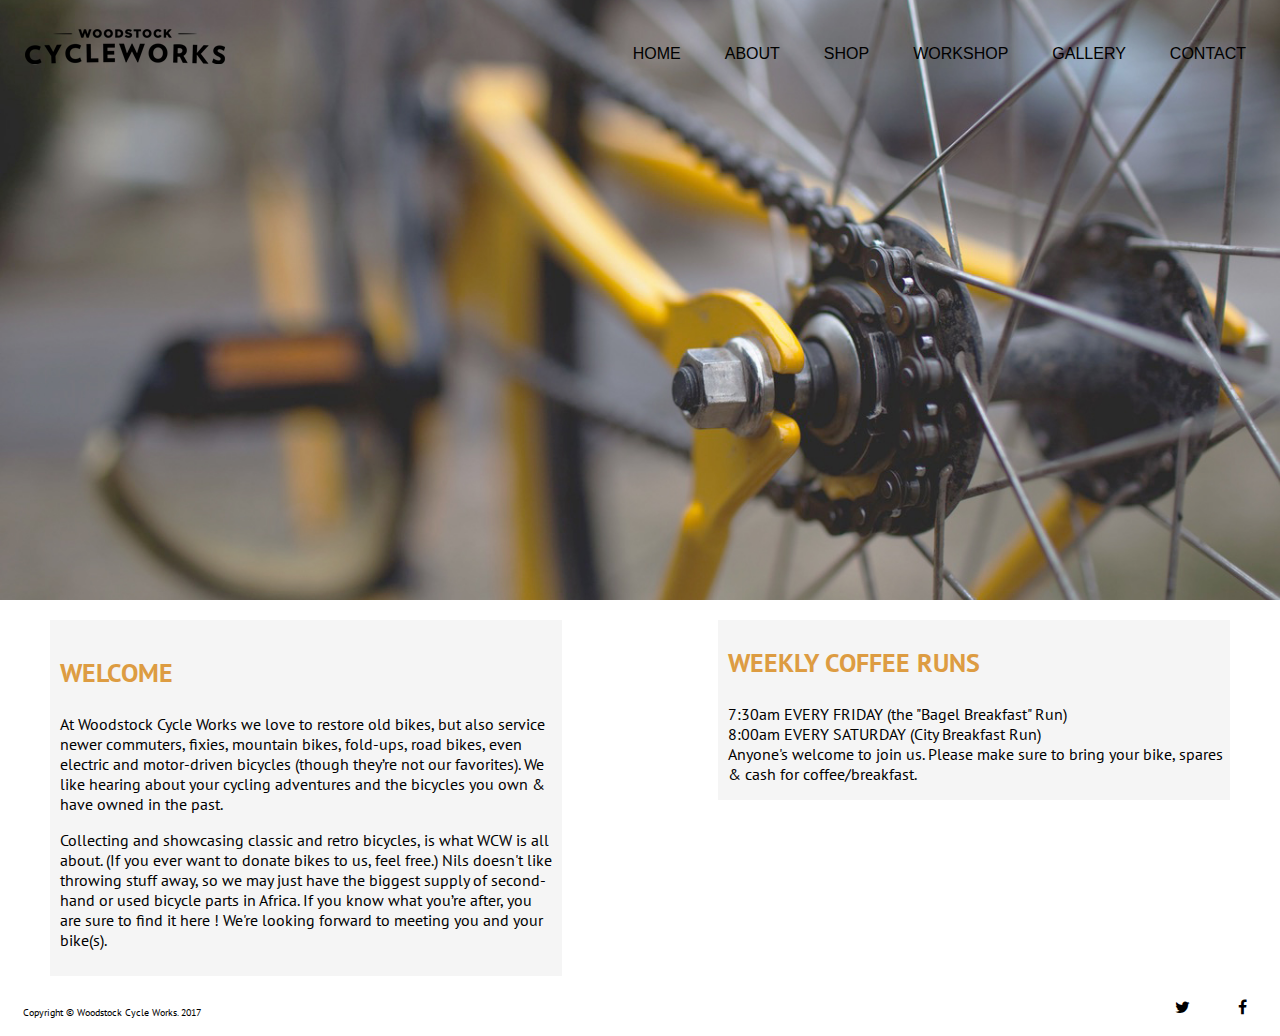
<file: index.html>
<!DOCTYPE html>
<html>
  <head>
  	<title>Woodstock Cycle Works</title>

  	<!--meta data = brains-->
  	<meta charset="utf-8">
  	<meta name="description" content="Woodstock Cycleworks does Vintage bicycle sales, bicycle repairs, vintage 
bicycle restoration. Woodstock Cycleworks refurbishes vintage bicycles">
    <meta name="keywords" content="Woodstock, bikes, vintage, bicycle, vintage bicycles, refurbish">
    <meta name="author" content="Mario Nobrega">
    <meta name="viewport" content="width=device-width, initial-scale=1.0">

      <!-- Css Links-->
      <link rel="stylesheet" type="text/css" href="css/styles.css">
      <link href="https://fonts.googleapis.com/css?family=PT+Sans" rel="stylesheet">

    <!--link for socila icons-->
    <link rel="stylesheet" href="https://cdnjs.cloudflare.com/ajax/libs/font-awesome/4.7.0/css/font-awesome.min.css">     

      <!--[if lt IE 9]>
  <script src="https://oss.maxcdn.com/libs/html5shiv/3.7.0/html5shiv.js"></script>
<![endif]-->
 </head>


  <body>
    <div id="all">
        <!--Header Area-->
        <header>
        	<h1 id="logo"><a href="#">Woodstock cycle works</a></h1>
        </header>

        <!--Site Navigation-->

        <nav>
          <ul>
           <li><a href="index.html">HOME</a></li>
           <li><a href="about.html">ABOUT</a></li>
           <li><a href="shop.html">SHOP</a></li>
            <li><a href="workshop.html">WORKSHOP</a></li>
            <li><a href="gallery.html">GALLERY</a></li>
           <li><a href="contact.html">CONTACT</a></li>
          </ul>
        </nav>
      <h2 id="bg"><a href="#">Header</a></h2>


      
<div class="clearfix"></div>
<section>
      <div class="floatleft">
      <h3>WELCOME</h3>
       <p>
        At Woodstock Cycle Works we love to restore old bikes, but also service newer commuters, fixies, mountain bikes, fold-ups, road bikes, even electric and motor-driven bicycles (though they’re not our favorites). We like hearing about your cycling adventures and the bicycles you own & have owned in the past.</p>
       <p>
        Collecting and showcasing classic and retro bicycles, is what WCW is all about. (If you ever want to donate bikes to us, feel free.) Nils doesn't like throwing stuff away, so we may just have the biggest supply of second-hand or used bicycle parts in Africa. If you know what you’re after, you are sure to find it here ! We're looking forward to meeting you and your bike(s).
      </p>
      </div>

      <div class="float">
        <h3>WEEKLY COFFEE RUNS</h3>
         <p>7:30am EVERY FRIDAY (the "Bagel Breakfast" Run)<br>
         8:00am EVERY SATURDAY (City Breakfast Run)<br>
         Anyone's welcome to join us. Please make sure to bring your bike, spares & cash for coffee/breakfast.</p>
      </div>
</section>

      <!--Footer Section-->
      <div class="clearfix"></div>
    <div id="bottom">
      <footer>
        <p id="left"><small>Copyright &copy; Woodstock Cycle Works. 2017</small></p>
       <div class="social">
        <a href="https://web.facebook.com/nils.hansen.92" class="fa fa-facebook"></a>
        <a href="https://twitter.com/WScycleworks" class="fa fa-twitter"></a>
      </div>
      </footer>
    </div>

    	
    </div>

 </body>
</html>
</file>
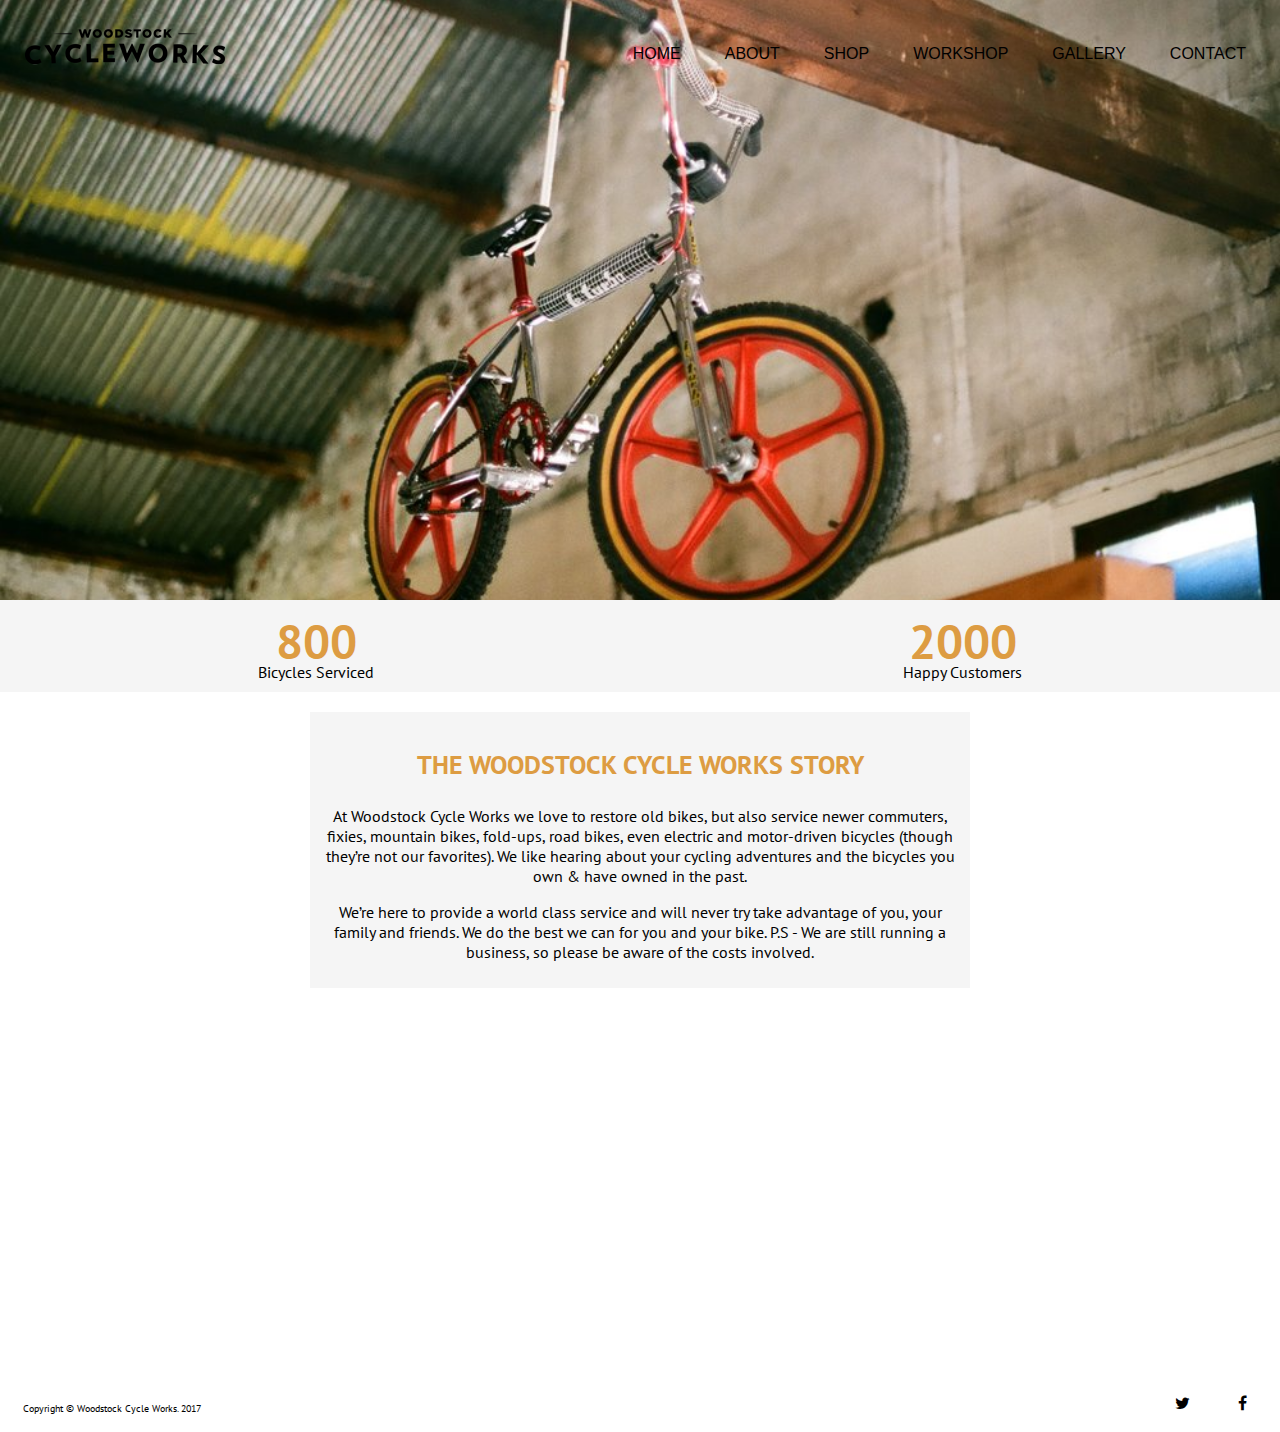
<file: about.html>
<!DOCTYPE html>
<html>
  <head>
  	<title>Woodstock Cycle Works.</title>

  	<!--meta data = brains-->
  	<meta charset="utf-8">
  	<meta name="description" content="Woodstock Cycleworks does Vintage bicycle sales, bicycle repairs, vintage 
bicycle restoration. Woodstock Cycleworks refurbishes vintage bicycles">
    <meta name="keywords" content="Woodstock, bikes, vintage, bicycle, vintage bicycles, refurbish">
    <meta name="author" content="Mario Nobrega">
    <meta name="viewport" content="width=device-width, initial-scale=1.0">

      <!-- Css Links-->
      <link rel="stylesheet" type="text/css" href="css/styles.css">
      <link href="https://fonts.googleapis.com/css?family=PT+Sans" rel="stylesheet">

    <!--link for socila icons-->
    <link rel="stylesheet" href="https://cdnjs.cloudflare.com/ajax/libs/font-awesome/4.7.0/css/font-awesome.min.css">     

      <!--[if lt IE 9]>
  <script src="https://oss.maxcdn.com/libs/html5shiv/3.7.0/html5shiv.js"></script>
<![endif]-->
 </head>


  <body>
    <div id="all">
        <!--Header Area-->
        <header>
        	<h1 id="logo"><a href="#">Woodstock cycle works</a></h1>
        </header>

        <!--Site Navigation-->

        <nav>
          <ul>
           <li><a href="index.html">HOME</a></li>
           <li><a href="about.html">ABOUT</a></li>
           <li><a href="shop.html">SHOP</a></li>
            <li><a href="workshop.html">WORKSHOP</a></li>
            <li><a href="gallery.html">GALLERY</a></li>
           <li><a href="contact.html">CONTACT</a></li>
          </ul>
        </nav>

      <h2 id="bg02"><a href="#"> Header</a></h2>

      <div class="clearfix"></div>

    <div class="stats">
      <div id="leftstat"><h2>800</h2><p>Bicycles Serviced</p></div>
  
      <div id="rightstat"><h2>2000</h2><p>Happy Customers</p></div>
    </div>

<div class="clearfix"></div>
   <section>
        <div class="center">
          <h3>THE WOODSTOCK CYCLE WORKS STORY</h3>
           <p>
            At Woodstock Cycle Works we love to restore old bikes, but also service newer commuters, fixies, mountain bikes, fold-ups, road bikes, even electric and motor-driven bicycles (though they’re not our favorites). We like hearing about your cycling adventures and the bicycles you own & have owned in the past.
            <p>

           <p>We’re here to provide a world class service and will never try take advantage of you, your family and friends. We do the best we can for you and your bike. P.S - We are still running a business, so please be aware of the costs involved.</p>
        </div>

        <!--Insert video-->
        <div style="text-align: center; padding-top: 20px;" id="video">
          <iframe src="https://player.vimeo.com/video/47178281" width="640" height="360" frameborder="0" webkitallowfullscreen mozallowfullscreen allowfullscreen></iframe>
        </div>
   </section>
      <!--Footer Section-->
      <div class="clearfix"></div>
      <footer>
        <p id="left"><small>Copyright &copy; Woodstock Cycle Works. 2017</small></p>
       <div class="social">
        <a href="https://web.facebook.com/nils.hansen.92" class="fa fa-facebook"></a>
        <a href="https://twitter.com/WScycleworks" class="fa fa-twitter"></a>
      </footer>
    </div>

    	
    </div>

 </body>
</html>
</file>
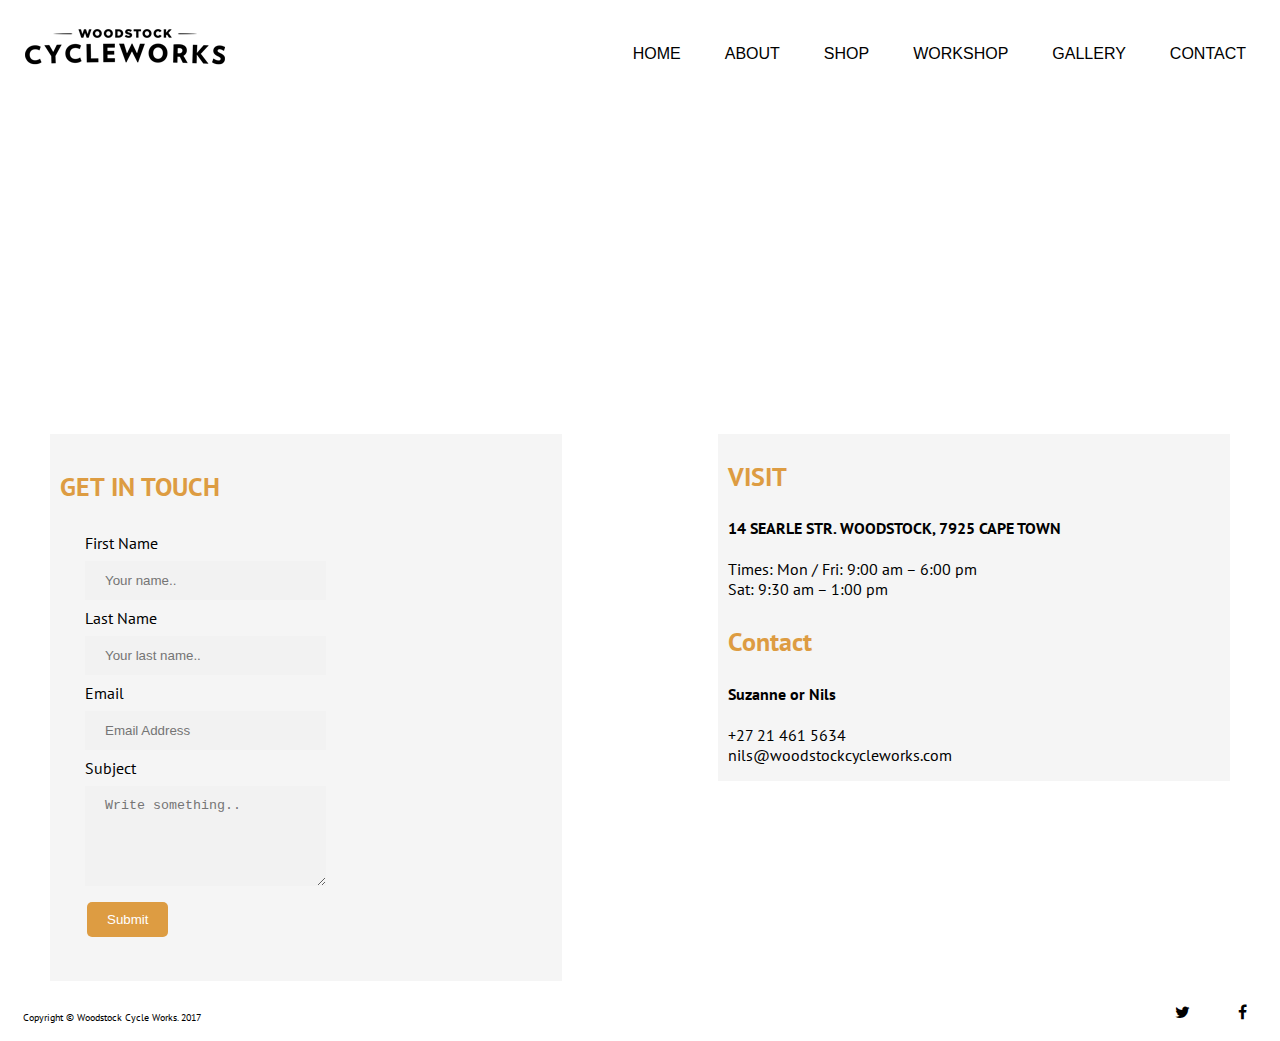
<file: contact.html>
<!DOCTYPE html>
<html>
  <head>
  	<title>Woodstock Cycle Works</title>

  	<!--meta data = brains-->
  	<meta charset="utf-8">
  	<meta name="description" content="Woodstock Cycleworks does Vintage bicycle sales, bicycle repairs, vintage 
bicycle restoration. Woodstock Cycleworks refurbishes vintage bicycles">
    <meta name="keywords" content="Woodstock, bikes, vintage, bicycle, vintage bicycles, refurbish">
    <meta name="author" content="Mario Nobrega">
    <meta name="viewport" content="width=device-width, initial-scale=1.0">

      <!-- Css Links-->
      <link rel="stylesheet" type="text/css" href="css/styles.css">
      <link href="https://fonts.googleapis.com/css?family=PT+Sans" rel="stylesheet">

    <!--link for socila icons-->
    <link rel="stylesheet" href="https://cdnjs.cloudflare.com/ajax/libs/font-awesome/4.7.0/css/font-awesome.min.css">     

      <!--[if lt IE 9]>
  <script src="https://oss.maxcdn.com/libs/html5shiv/3.7.0/html5shiv.js"></script>
<![endif]-->
 </head>


  <body>
    <div id="all">
        <!--Header Area-->
        <header>
        	<h1 id="logo"><a href="#">Woodstock cycle works</a></h1>
        </header>

        <!--Site Navigation-->

        <nav>
          <ul>
           <li><a href="index.html">HOME</a></li>
           <li><a href="about.html">ABOUT</a></li>
           <li><a href="shop.html">SHOP</a></li>
            <li><a href="workshop.html">WORKSHOP</a></li>
            <li><a href="gallery.html">GALLERY</a></li>
           <li><a href="contact.html">CONTACT</a></li>
          </ul>
        </nav>





<div style="text-align: center;" class="google-maps">
  <iframe src="https://www.google.com/maps/embed?pb=!1m23!1m12!1m3!1d3310.471603566881!2d18.438373815211786!3d-33.928996580639556!2m3!1f0!2f0!3f0!3m2!1i1024!2i768!4f13.1!4m8!3e6!4m0!4m5!1s0x1dcc5d9b8f65f025%3A0x90b3f38ddc0bf939!2sWoodstock+Cycleworks%2C+14+Searle+St%2C+Woodstock%2C+Cape+Town%2C+7915!3m2!1d-33.9289966!2d18.4405625!5e0!3m2!1sen!2sza!4v1497472543542" width="1366" height="300" frameborder="0" style="border:0" ></iframe>
</div>
<div id="clearfix"></div>

      <div class="floatleft">
       <h3>GET IN TOUCH</h3>
         <div class="container02">
        <form>
       
          <label for="fname">First Name</label><br>
          <input type="text" id="fname" name="firstname" placeholder="Your name.."> <br>
       
          <label for="lname">Last Name</label><br>
          <input type="text" id="lname" name="lastname" placeholder="Your last name.."><br>

          <label for="lname">Email</label><br>
          <input type="text" id="lname" name="lastname" placeholder="Email Address"><br>

          <label for="subject">Subject</label><br>
          <textarea id="subject" name="subject" placeholder="Write something.." style="height:100px"></textarea><br>
       
          <input type="submit" value="Submit">
       
        </form>
      </div>
      </div>

      <div class="float">
        <h3>VISIT</h3>
          <h4>
            14 SEARLE STR.
            WOODSTOCK, 7925
               CAPE TOWN
          </h4>
        <p>
          Times:
          Mon / Fri:  9:00 am – 6:00 pm<br>
          Sat:            9:30 am – 1:00 pm
        <p>
       <h3>
         Contact
       </h3>
         <h4>Suzanne or Nils</h4>
        <p>
          +27 21 461 5634<br>
          nils@woodstockcycleworks.com
       </p>

      </div>

      <!--Footer Section-->
    <div id="bottom">
      <footer>
        <p id="left"><small>Copyright &copy; Woodstock Cycle Works. 2017</small></p>
       <div class="social">
        <a href="https://web.facebook.com/nils.hansen.92" class="fa fa-facebook"></a>
        <a href="https://twitter.com/WScycleworks" class="fa fa-twitter"></a>
      </div>
      </footer>
    </div>

    	
    </div>

 </body>
</html>
</file>
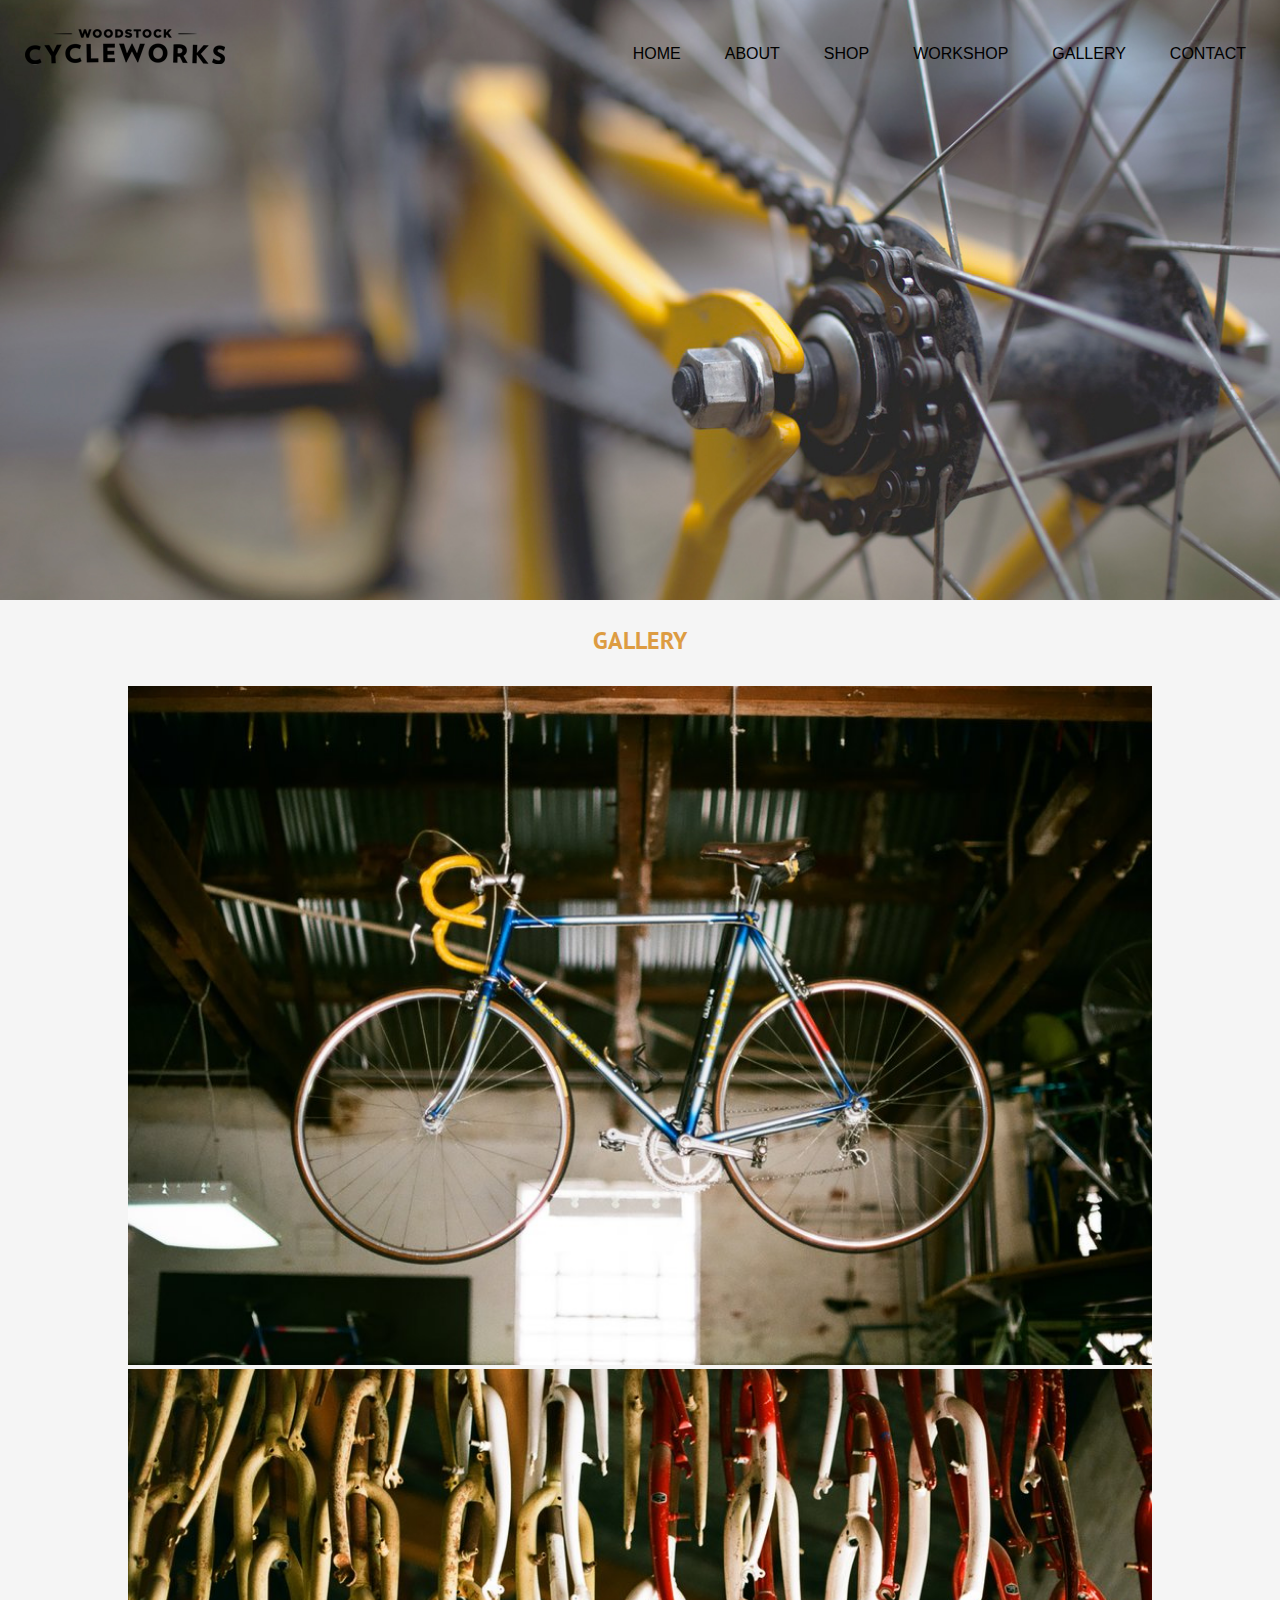
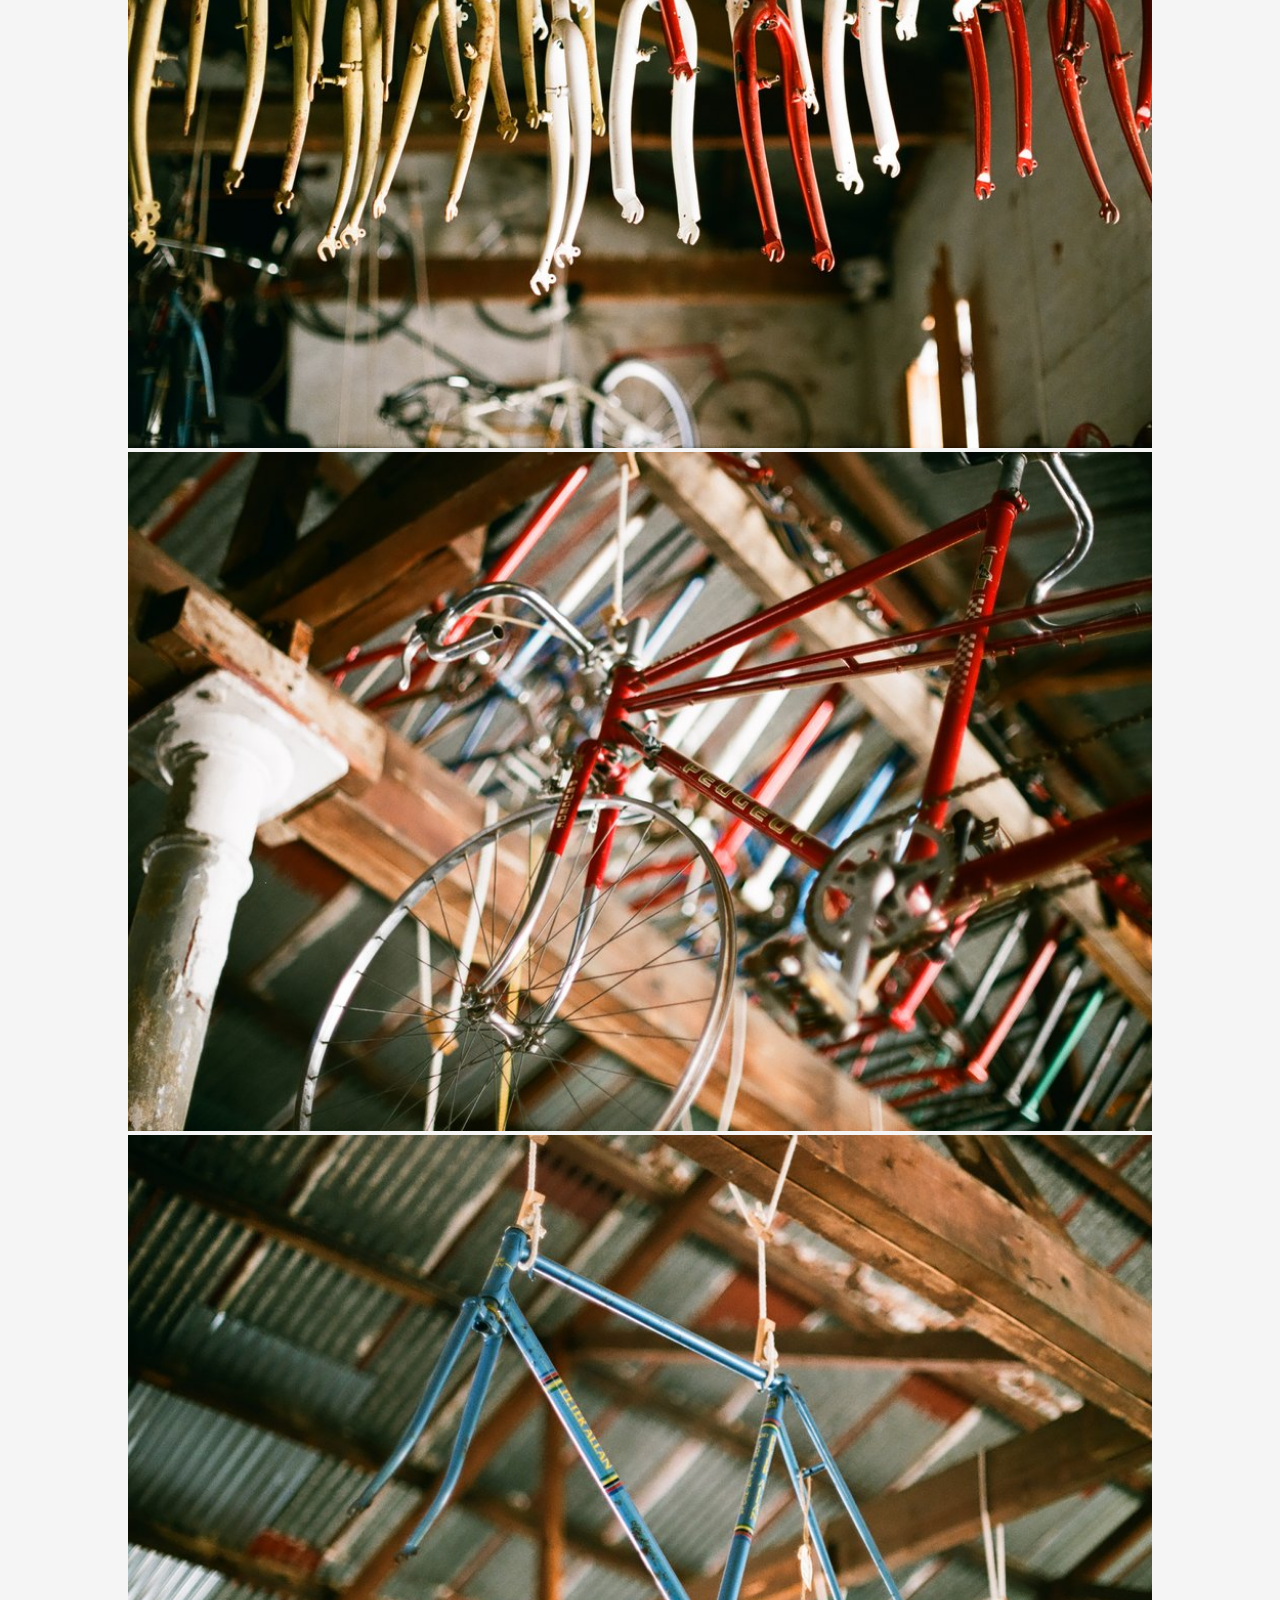
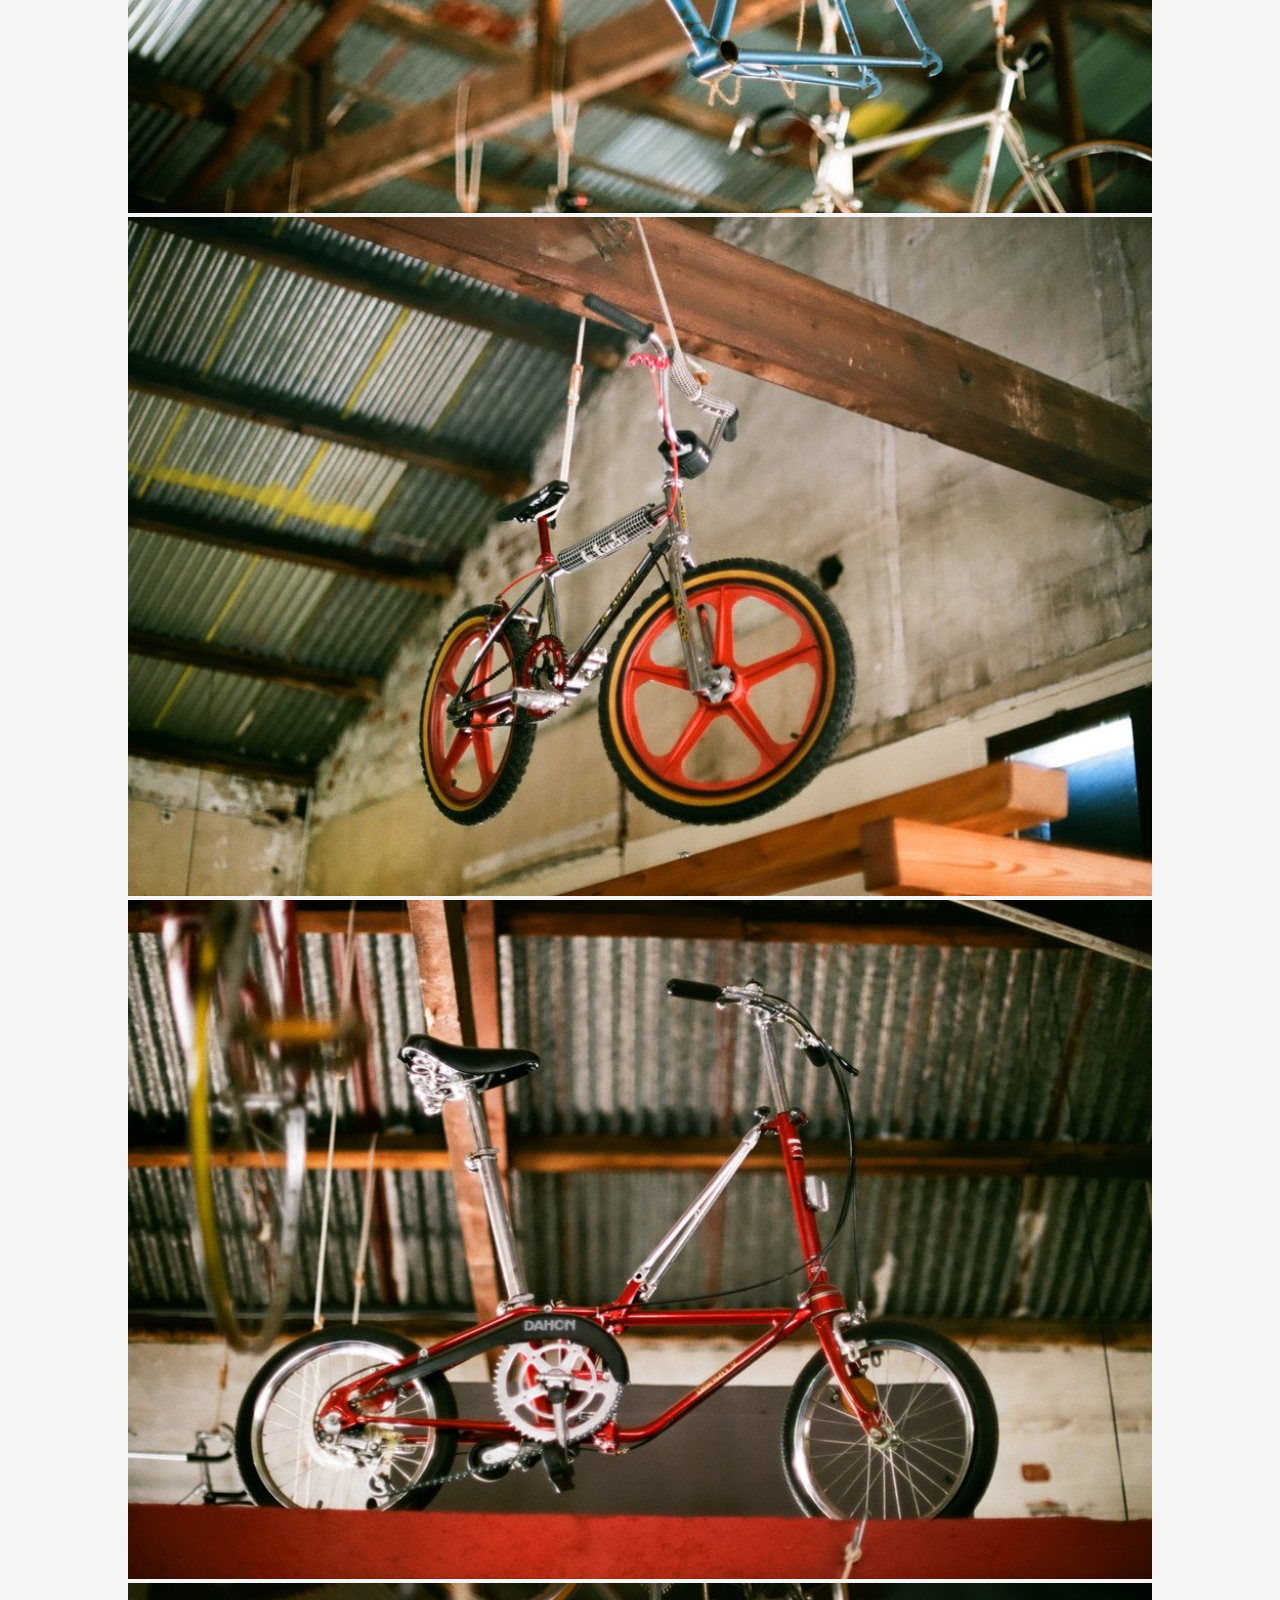
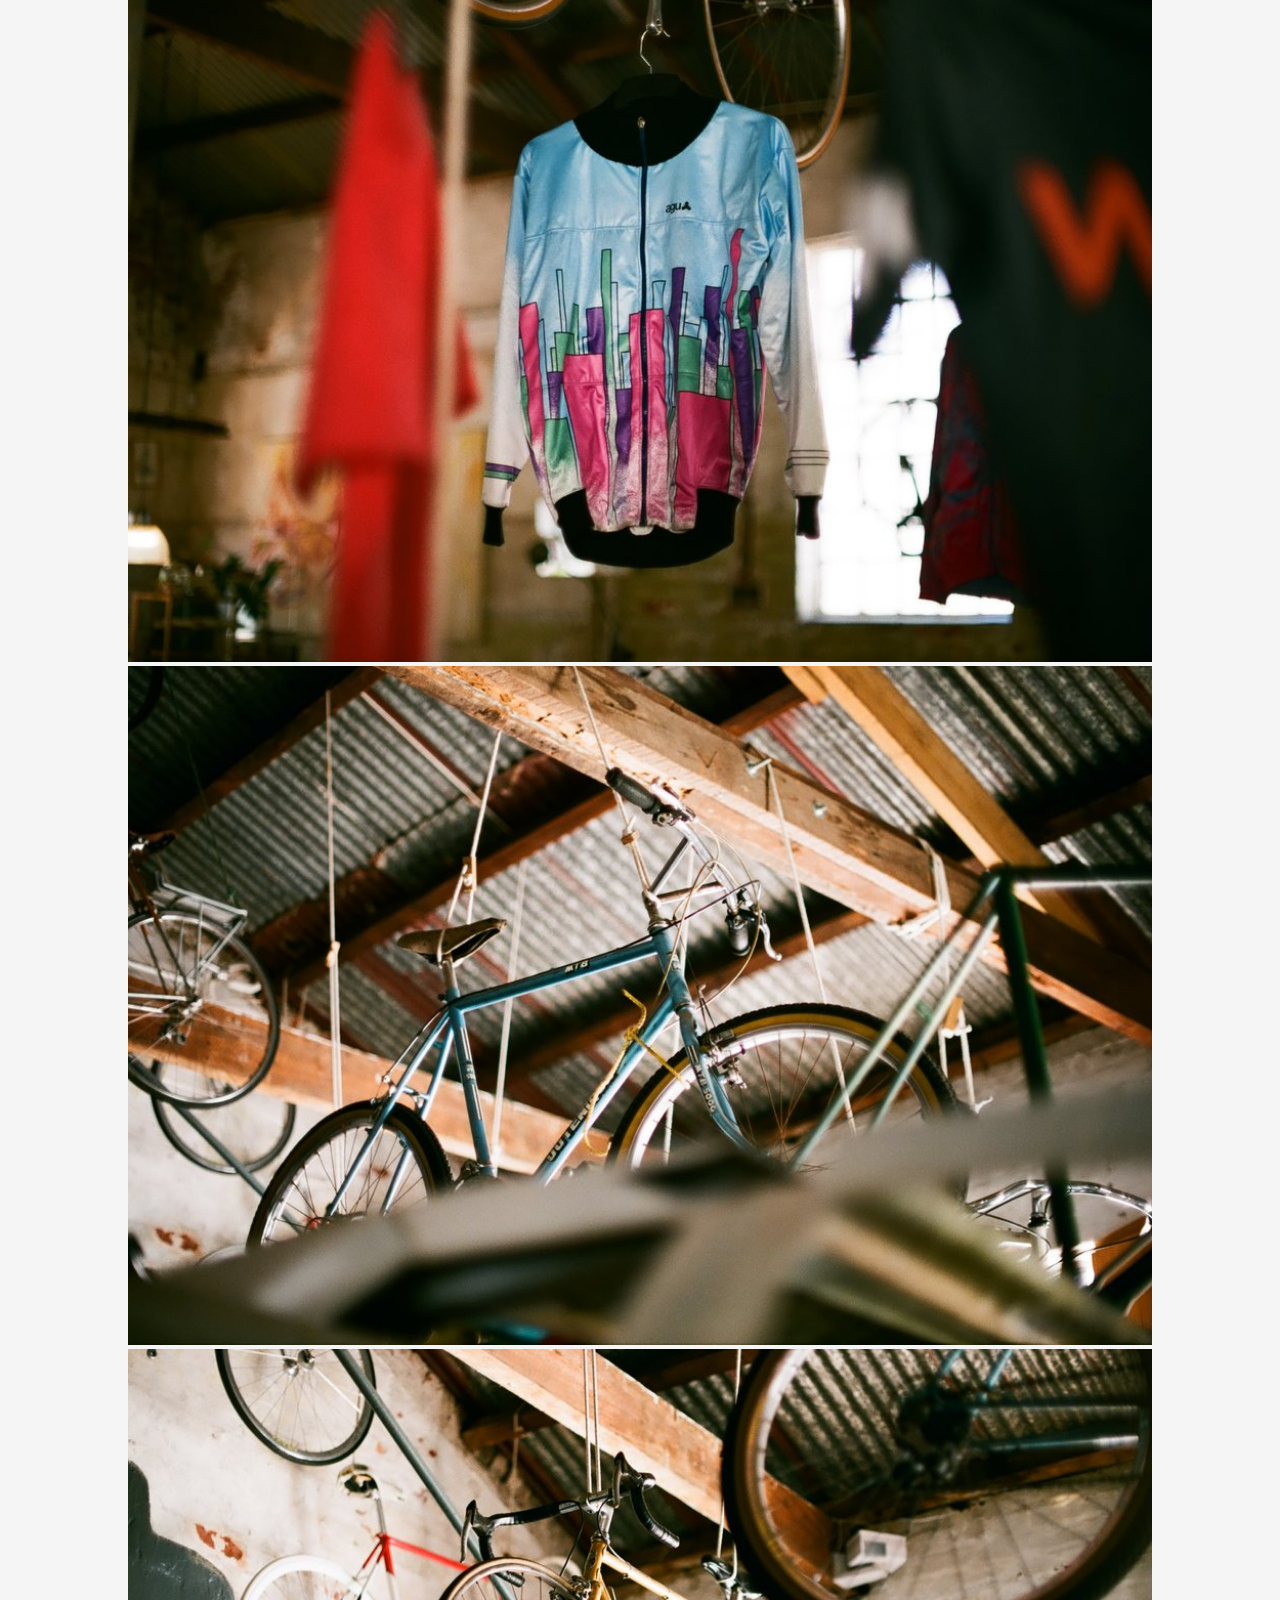
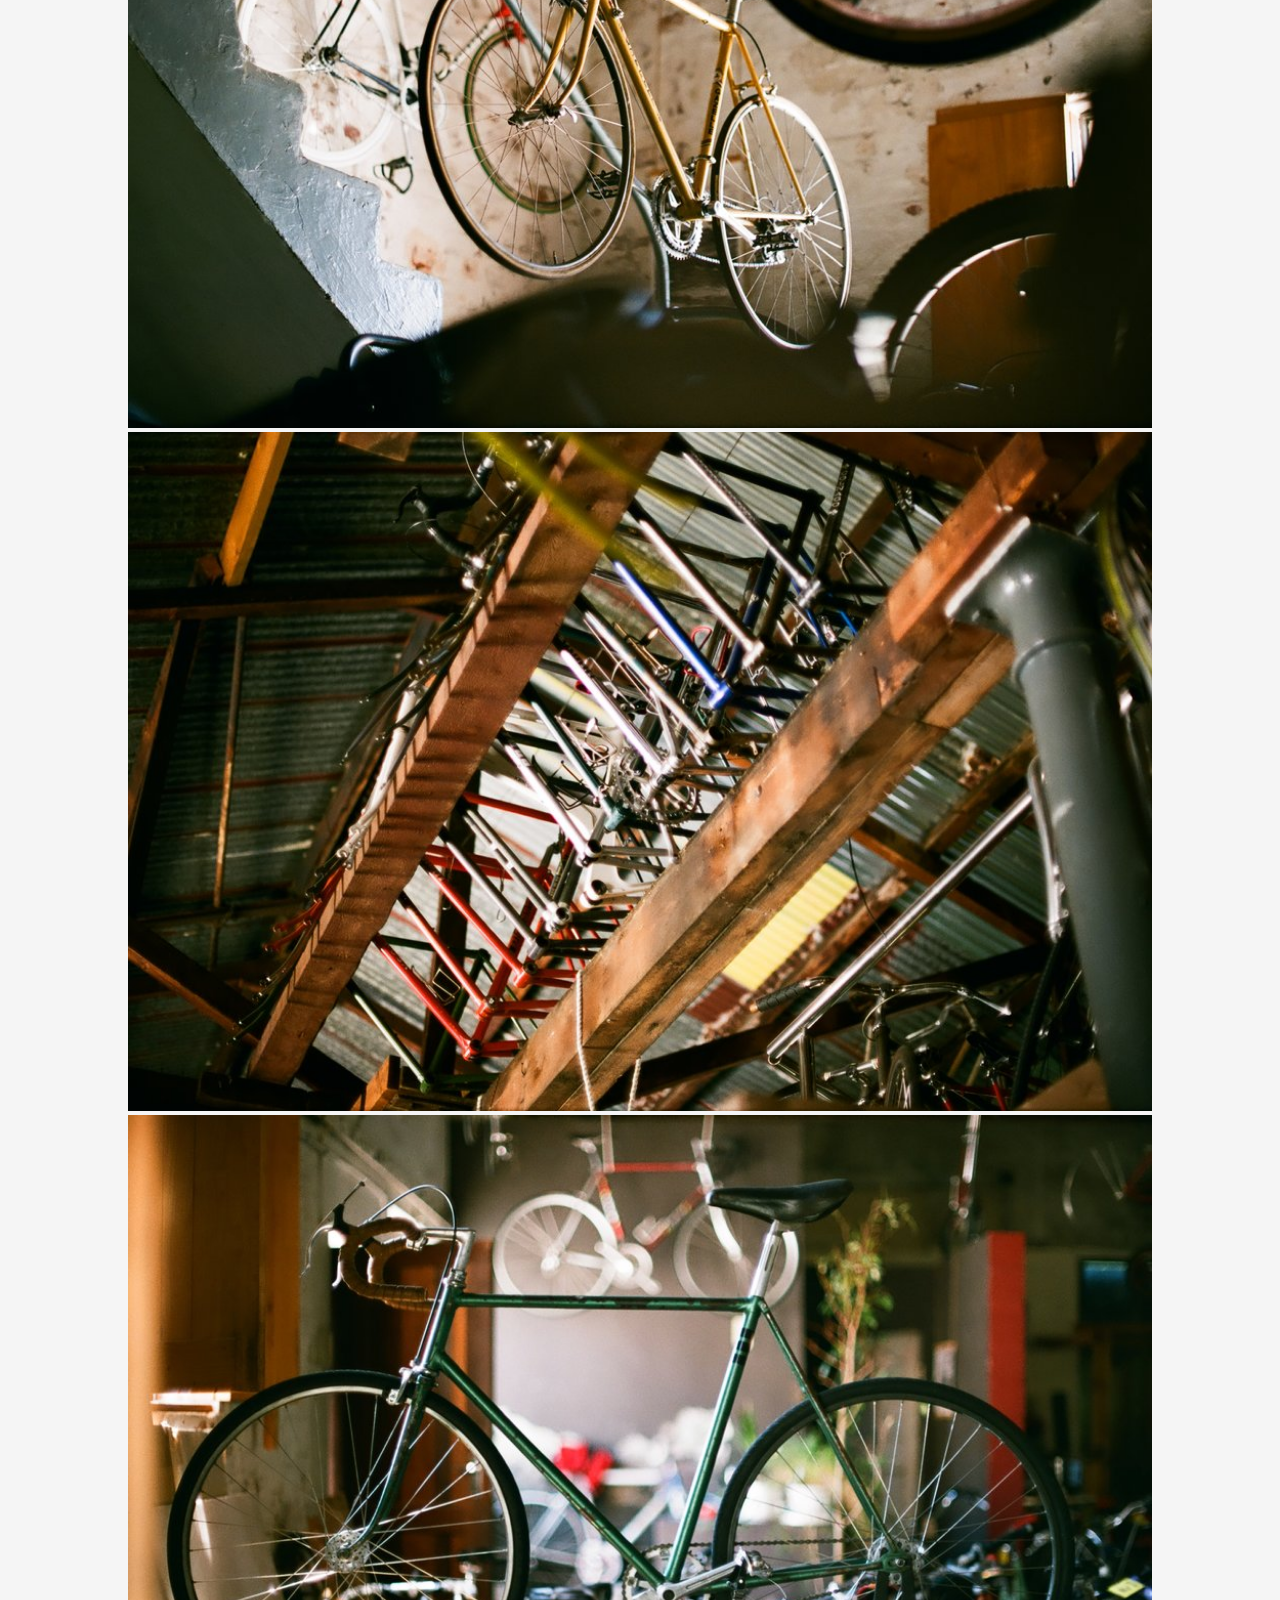
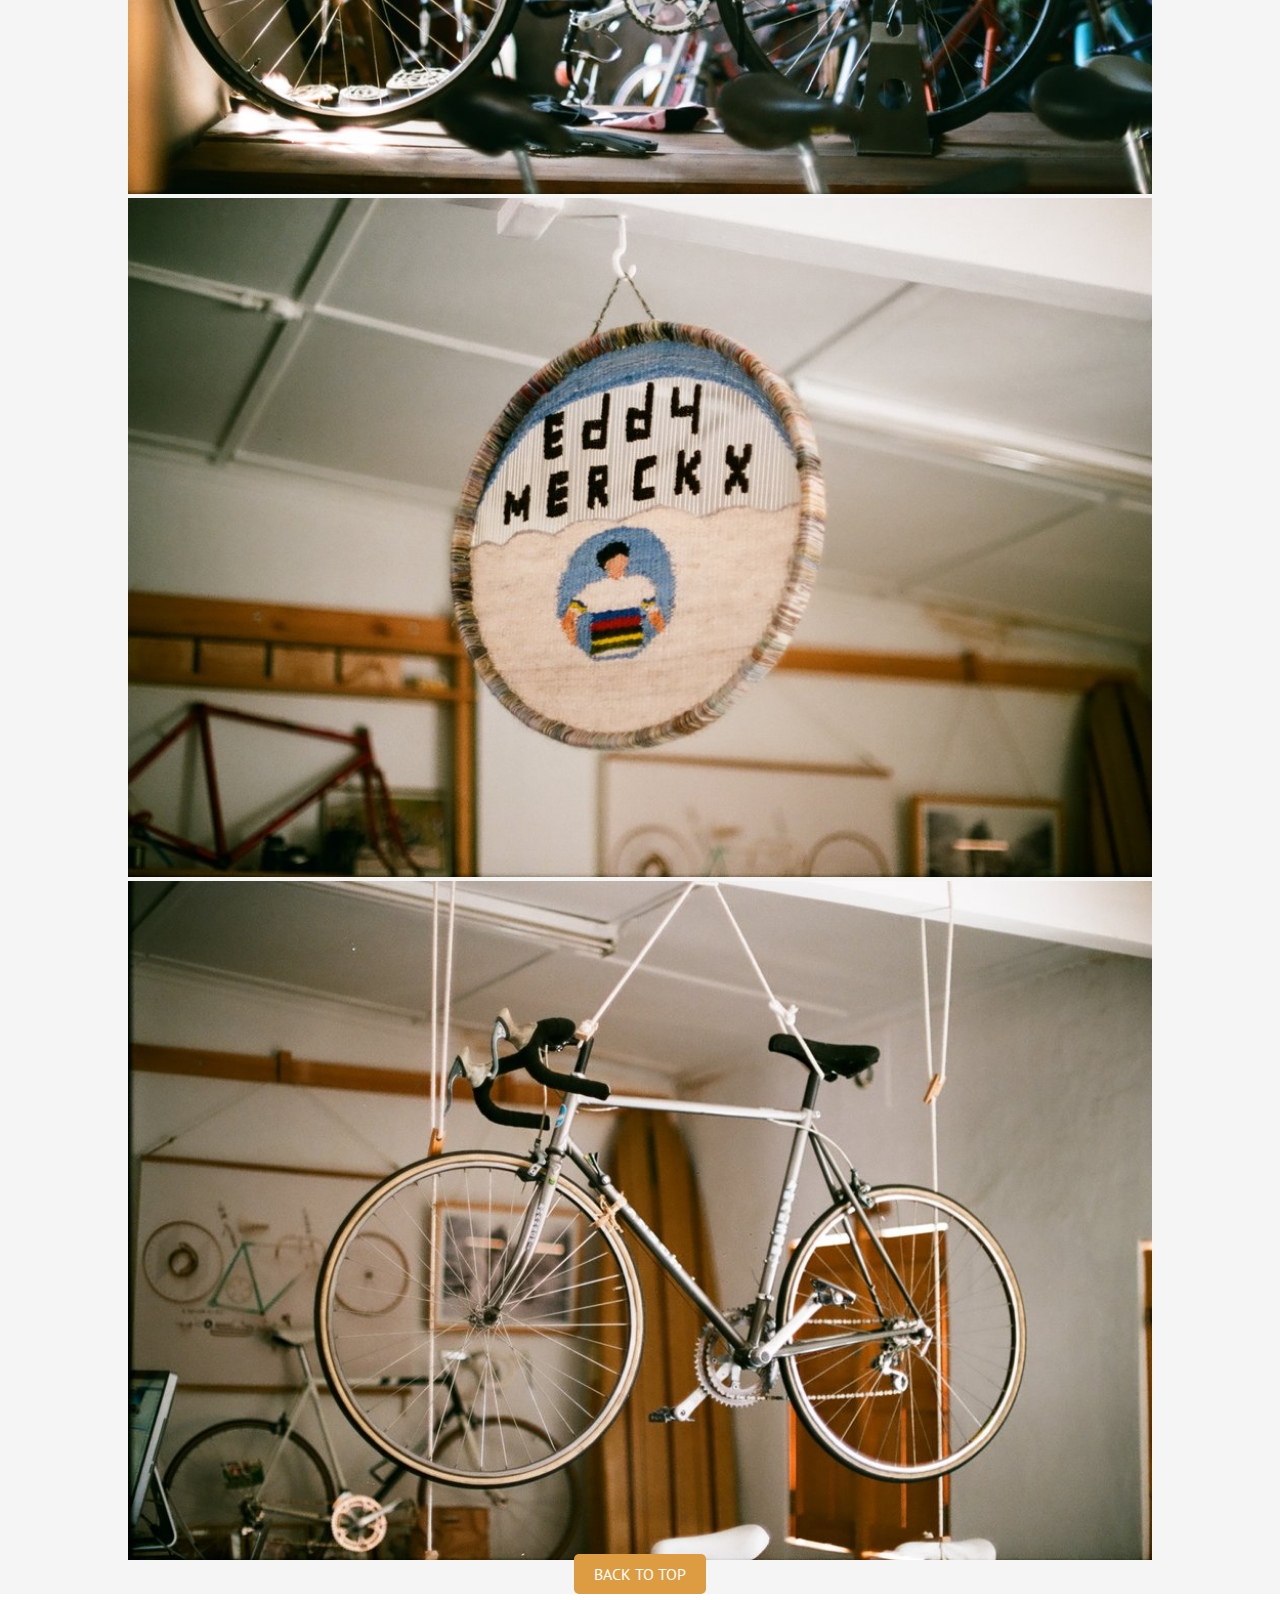
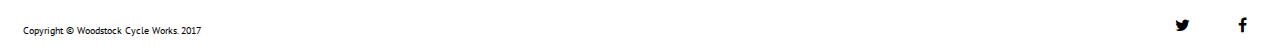
<file: gallery.html>
<!DOCTYPE html>
<html>
  <head>
  	<title>Woodstock Cycle Works</title>

  	<!--meta data = brains-->
  	<meta charset="utf-8">
  	<meta name="description" content="Woodstock Cycleworks does Vintage bicycle sales, bicycle repairs, vintage 
bicycle restoration. Woodstock Cycleworks refurbishes vintage bicycles">
    <meta name="keywords" content="Woodstock, bikes, vintage, bicycle, vintage bicycles, refurbish">
    <meta name="author" content="Mario Nobrega">
    <meta name="viewport" content="width=device-width, initial-scale=1.0">

      <!-- Css Links-->
      <link rel="stylesheet" type="text/css" href="css/styles.css">
      <link href="https://fonts.googleapis.com/css?family=PT+Sans" rel="stylesheet">

    <!--link for socila icons-->
    <link rel="stylesheet" href="https://cdnjs.cloudflare.com/ajax/libs/font-awesome/4.7.0/css/font-awesome.min.css">     

      <!--[if lt IE 9]>
  <script src="https://oss.maxcdn.com/libs/html5shiv/3.7.0/html5shiv.js"></script>
<![endif]-->
 </head>


  <body>
    <div id="all">
        <!--Header Area-->
        <header>
        	<h1 id="logo"><a href="#">Woodstock cycle works</a></h1>
        </header>

        <!--Site Navigation-->

        <nav>
          <ul>
        	 <li><a href="index.html">HOME</a></li>
        	 <li><a href="about.html">ABOUT</a></li>
        	 <li><a href="shop.html">SHOP</a></li>
            <li><a href="workshop.html">WORKSHOP</a></li>
            <li><a href="gallery.html">GALLERY</a></li>
        	 <li><a href="contact.html">CONTACT</a></li>
          </ul>
        </nav>

      <h2 id="bg05"><a href="#"> Header</a></h2>

      <div id="clearfix"></div>

   
<a name="top"></a>
<div id="gallerynew">
  <h2>GALLERY</h2>
  <img src="img/bikes1.jpg" alt="bicycles" title="bicycles">
  <img src="img/bikes2.jpg" alt="bicycles" title="bicycles">
  <img src="img/bikes3.jpg" alt="bicycles" title="bicycles">
  <img src="img/bikes4.jpg" alt="bicycles" title="bicycles">
  <img src="img/bikes5.jpg" alt="bicycles" title="bicycles">
  <img src="img/bikes6.jpg" alt="bicycles" title="bicycles">
  <img src="img/bikes7.jpg" alt="bicycles" title="bicycles">
  <img src="img/bikes8.jpg" alt="bicycles" title="bicycles">
  <img src="img/bikes9.jpg" alt="bicycles" title="bicycles">
  <img src="img/bikes10.jpg" alt="bicycles" title="bicycles">
  <img src="img/bikes11.jpg" alt="bicycles" title="bicycles">
  <img src="img/bikes12.jpg" alt="bicycles" title="bicycles">
  <img src="img/bikes13.jpg" alt="bicycles" title="bicycles">
  <div id="clearfix"></div>
  <a href="#top">BACK TO TOP</a>

</div>






<div class="clearfix"></div>
      <!--Footer Section-->
    <div id="bottom">
      <footer>
        <p id="left"><small>Copyright &copy; Woodstock Cycle Works. 2017</small></p>
       <div class="social">
        <a href="https://web.facebook.com/nils.hansen.92" class="fa fa-facebook"></a>
        <a href="https://twitter.com/WScycleworks" class="fa fa-twitter"></a>
      </div>
      </footer>
    </div>

    	
    </div>

 </body>
</html>
</file>
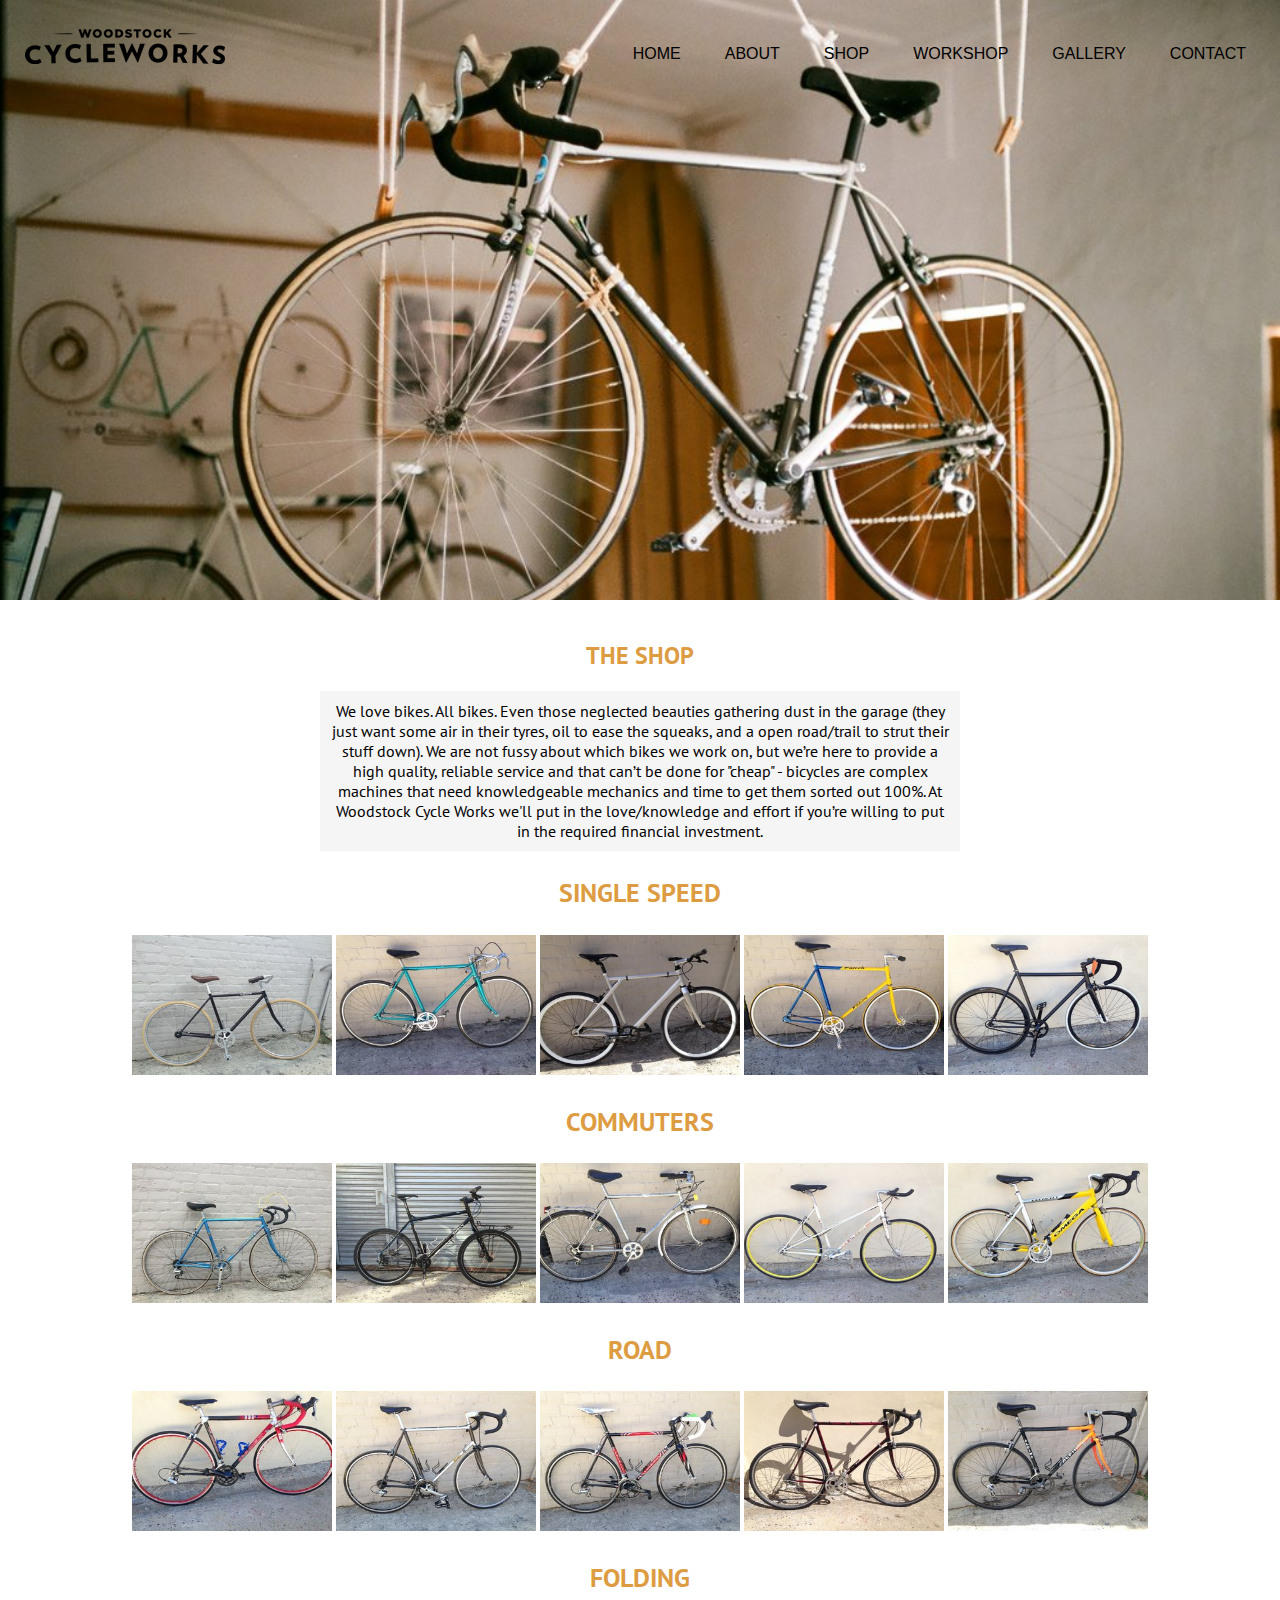
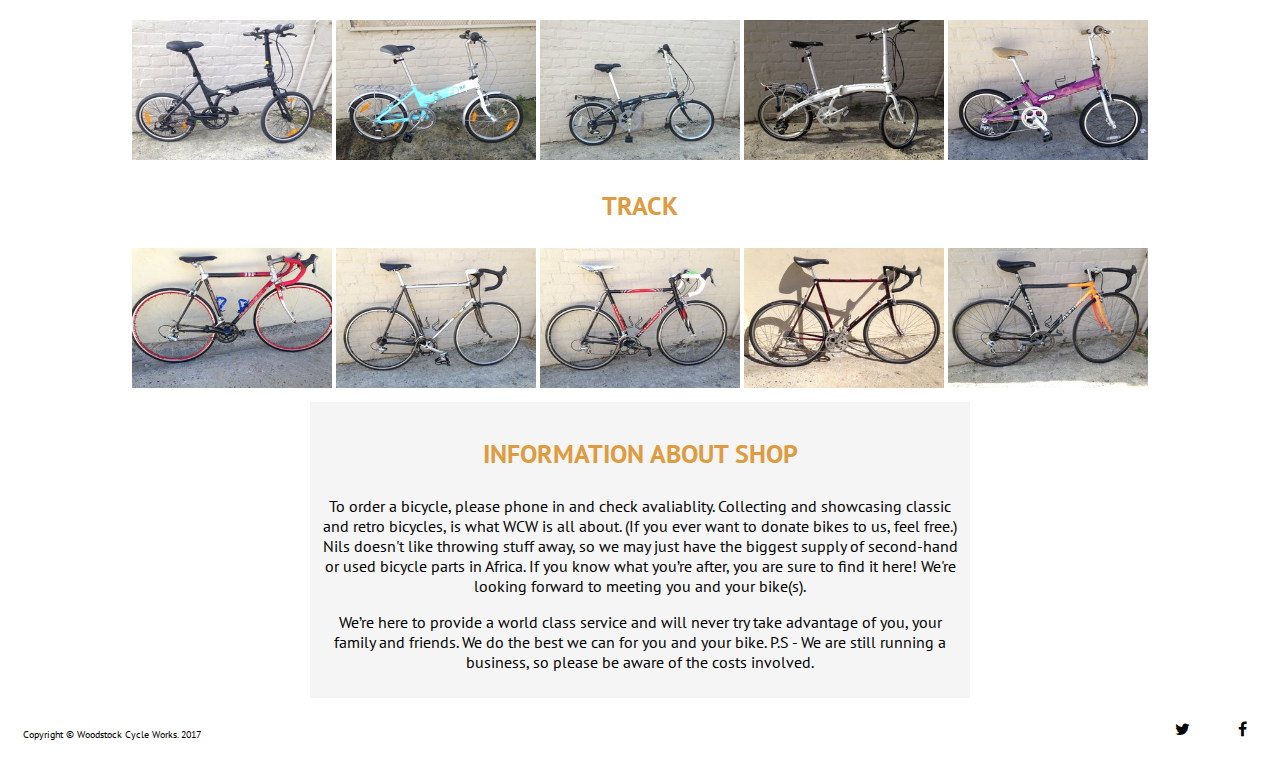
<file: shop.html>
<!DOCTYPE html>
<html>
  <head>
  	<title>Woodstock Cycle Works</title>

  	<!--meta data = brains-->
  	<meta charset="utf-8">
  	<meta name="description" content="Woodstock Cycleworks does Vintage bicycle sales, bicycle repairs, vintage 
bicycle restoration. Woodstock Cycleworks refurbishes vintage bicycles">
    <meta name="keywords" content="Woodstock, bikes, vintage, bicycle, vintage bicycles, refurbish">
    <meta name="author" content="Mario Nobrega">
    <meta name="viewport" content="width=device-width, initial-scale=1.0">

      <!-- Css Links-->
      <link rel="stylesheet" type="text/css" href="css/styles.css">
      <link href="https://fonts.googleapis.com/css?family=PT+Sans" rel="stylesheet">

    <!--link for socila icons-->
    <link rel="stylesheet" href="https://cdnjs.cloudflare.com/ajax/libs/font-awesome/4.7.0/css/font-awesome.min.css">     

      <!--[if lt IE 9]>
  <script src="https://oss.maxcdn.com/libs/html5shiv/3.7.0/html5shiv.js"></script>
<![endif]-->
 </head>


  <body>
    <div id="all">
        <!--Header Area-->
        <header>
        	<h1 id="logo"><a href="#">Woodstock cycle works</a></h1>
        </header>

        <!--Site Navigation-->

        <nav>
          <ul>
           <li><a href="index.html">HOME</a></li>
           <li><a href="about.html">ABOUT</a></li>
           <li><a href="shop.html">SHOP</a></li>
            <li><a href="workshop.html">WORKSHOP</a></li>
            <li><a href="gallery.html">GALLERY</a></li>
           <li><a href="contact.html">CONTACT</a></li>
          </ul>
        </nav>

      <h2 id="bg03"><a href="#"> Header</a></h2>
    <section class="intro">
    <h2>THE SHOP</h2>
        <p class="center">
        We love bikes. All bikes. Even those neglected beauties gathering dust in the garage (they just want some air in their tyres, oil to ease the squeaks, and a open road/trail to strut their stuff down).

        We are not fussy about which bikes we work on, but we’re here to provide a high quality, reliable service and that can’t be done for "cheap" - bicycles are complex machines that need knowledgeable mechanics and time to get them sorted out 100%. At Woodstock Cycle Works we'll put in the love/knowledge and effort if you’re willing to put in the required financial investment.
        </p>

      
      <div id="clearfix"></div>
    </section>

   <!-- SECTION: Blog -->

    <section class="blog">

    <h3> SINGLE SPEED</h3>
 <div id="clearfix"></div>

      <div class="dropdown">
    <img src="img/sale/single/single1.jpg" alt="Black Custom fixie" width="200" height="140">
    <div class="dropdown-content">
      <img src="img/sale/single/single1.jpg" alt="Black Custom fixie" width="300" height="220">
      <div class="desc">Black Custom- R6000</div>
    </div>
    </div>

    <div class="dropdown">
    <img src="img/sale/single/single2.jpeg" alt="Blue Custom fixie" width="200" height="140">
    <div class="dropdown-content">
      <img src="img/sale/single/single2.jpeg" alt="Blue Custom fixie" width="300" height="220">
      <div class="desc">Blue Custom- R6000</div>
    </div>
    </div>

    <div class="dropdown">
    <img src="img/sale/single/single3.jpeg" alt="white Custom fixie" width="200" height="140">
    <div class="dropdown-content">
      <img src="img/sale/single/single3.jpeg" alt="white Custom fixie" width="300" height="220">
      <div class="desc">White Custom- R6000</div>
    </div>
    </div>

    <div class="dropdown">
    <img src="img/sale/single/single4.jpeg" alt="Old fixie" width="200" height="140">
    <div class="dropdown-content">
      <img src="img/sale/single/single4.jpeg" alt="Old Fixie" width="300" height="220">
      <div class="desc">Old school- R4000</div>
    </div>
    </div>

    <div class="dropdown">
    <img src="img/sale/single/single5.jpeg" alt="Black Custom fixie" width="200" height="140">
    <div class="dropdown-content">
      <img src="img/sale/single/single5.jpeg" alt="Black Custom fixie" width="300" height="220">
      <div class="desc">Black Custom fixie- R8000</div>
    </div>
    </div>


    <h3>COMMUTERS</h3>
 <div id="clearfix"></div>
 
      <div class="dropdown">
    <img src="img/sale/commuter/com1.jpg" alt="Commuter 01" width="200" height="140">
    <div class="dropdown-content">
      <img src="img/sale/commuter/com1.jpg" alt="Communter 01" width="300" height="220">
      <div class="desc">Commuter- R8000</div>
    </div>
    </div>

    <div class="dropdown">
    <img src="img/sale/commuter/com2.jpg" alt="Communter 02" width="200" height="140">
    <div class="dropdown-content">
      <img src="img/sale/commuter/com2.jpg" alt="Communter 02" width="300" height="220">
      <div class="desc">Commuter- R7000</div>
    </div>
    </div>

    <div class="dropdown">
    <img src="img/sale/commuter/com3.jpeg" alt="Communter 03" width="200" height="140">
    <div class="dropdown-content">
      <img src="img/sale/commuter/com3.jpeg" alt="Communter 03" width="300" height="220">
      <div class="desc">Commuter- R9000</div>
    </div>
    </div>

    <div class="dropdown">
    <img src="img/sale/commuter/com4.jpeg" alt="Communter 04" width="200" height="140">
    <div class="dropdown-content">
      <img src="img/sale/commuter/com4.jpeg" alt="Communter 04" width="300" height="220">
      <div class="desc">Commuter- R10000</div>
    </div>
    </div>

    <div class="dropdown">
    <img src="img/sale/commuter/com5.jpeg" alt="Communter 05" width="200" height="140">
    <div class="dropdown-content">
      <img src="img/sale/commuter/com5.jpeg" alt="Communter 05" width="300" height="220">
      <div class="desc">Commuter- R6000</div>
    </div>
    </div>

    <h3>ROAD</h3>
 <div id="clearfix"></div>
 
      <div class="dropdown">
    <img src="img/sale/road/road1.jpeg" alt="Black Custom fixie" width="200" height="140">
    <div class="dropdown-content">
      <img src="img/sale/road/road1.jpeg" alt="Black Custom fixie" width="300" height="220">
      <div class="desc">Custom- R20000</div>
    </div>
    </div>

    <div class="dropdown">
    <img src="img/sale/road/road2.jpeg" alt="Black Custom fixie" width="200" height="140">
    <div class="dropdown-content">
      <img src="img/sale/road/road2.jpeg" alt="Black Custom fixie" width="300" height="220">
      <div class="desc">Custom- R10000</div>
    </div>
    </div>

    <div class="dropdown">
    <img src="img/sale/road/road3.jpeg" alt="Black Custom fixie" width="200" height="140">
    <div class="dropdown-content">
      <img src="img/sale/road/road3.jpeg" alt="Black Custom fixie" width="300" height="220">
      <div class="desc">Custom- R12000</div>
    </div>
    </div>

    <div class="dropdown">
    <img src="img/sale/road/road10.jpeg" alt="Black Custom fixie" width="200" height="140">
    <div class="dropdown-content">
      <img src="img/sale/road/road10.jpeg" alt="Black Custom fixie" width="300" height="220">
      <div class="desc">Custom- R11000</div>
    </div>
    </div>

    <div class="dropdown">
    <img src="img/sale/road/road7.jpeg" alt="Black Custom fixie" width="200" height="140">
    <div class="dropdown-content">
      <img src="img/sale/road/road7.jpeg" alt="Black Custom fixie" width="300" height="220">
      <div class="desc">Custom- R10000</div>
    </div>
    </div>

<h3>FOLDING</h3>
 <div id="clearfix"></div>
 
      <div class="dropdown">
    <img src="img/sale/folding/fold1.jpg" alt="Folding Bicycle" width="200" height="140">
    <div class="dropdown-content">
      <img src="img/sale/folding/fold1.jpg" alt=Folding Bicycle" width="300" height="220">
      <div class="desc">Folding- R5000</div>
    </div>
    </div>

    <div class="dropdown">
    <img src="img/sale/folding/fold2.jpg" alt="Folding Bicycle" width="200" height="140">
    <div class="dropdown-content">
      <img src="img/sale/folding/fold2.jpg" alt=Folding Bicycle" width="300" height="220">
      <div class="desc">Folding- R5000</div>
    </div>
    </div>

    <div class="dropdown">
    <img src="img/sale/folding/fold3.jpg" alt="Folding Bicycle" width="200" height="140">
    <div class="dropdown-content">
      <img src="img/sale/folding/fold3.jpg" alt=Folding Bicycle" width="300" height="220">
      <div class="desc">Folding- R5000</div>
    </div>
    </div>

     <div class="dropdown">
    <img src="img/sale/folding/fold4.jpeg" alt="Folding Bicycle" width="200" height="140">
    <div class="dropdown-content">
      <img src="img/sale/folding/fold4.jpeg" alt=Folding Bicycle" width="300" height="220">
      <div class="desc">Folding- R5000</div>
    </div>
    </div>

   <div class="dropdown">
    <img src="img/sale/folding/fold5.jpeg" alt="Folding Bicycle" width="200" height="140">
    <div class="dropdown-content">
      <img src="img/sale/folding/fold5.jpeg" alt=Folding Bicycle" width="300" height="220">
      <div class="desc">Folding- R5000</div>
    </div>
    </div>

    
    <h3>TRACK</h3>
 <div id="clearfix"></div>
 
      <div class="dropdown">
    <img src="img/sale/road/road1.jpeg" alt="Black Custom fixie" width="200" height="140">
    <div class="dropdown-content">
      <img src="img/sale/road/road1.jpeg" alt="Black Custom fixie" width="300" height="220">
      <div class="desc">Custom- R20000</div>
    </div>
    </div>

    <div class="dropdown">
    <img src="img/sale/road/road2.jpeg" alt="Black Custom fixie" width="200" height="140">
    <div class="dropdown-content">
      <img src="img/sale/road/road2.jpeg" alt="Black Custom fixie" width="300" height="220">
      <div class="desc">Custom- R10000</div>
    </div>
    </div>

    <div class="dropdown">
    <img src="img/sale/road/road3.jpeg" alt="Black Custom fixie" width="200" height="140">
    <div class="dropdown-content">
      <img src="img/sale/road/road3.jpeg" alt="Black Custom fixie" width="300" height="220">
      <div class="desc">Custom- R12000</div>
    </div>
    </div>

    <div class="dropdown">
    <img src="img/sale/road/road10.jpeg" alt="Black Custom fixie" width="200" height="140">
    <div class="dropdown-content">
      <img src="img/sale/road/road10.jpeg" alt="Black Custom fixie" width="300" height="220">
      <div class="desc">Custom- R11000</div>
    </div>
    </div>

    <div class="dropdown">
    <img src="img/sale/road/road7.jpeg" alt="Black Custom fixie" width="200" height="140">
    <div class="dropdown-content">
      <img src="img/sale/road/road7.jpeg" alt="Black Custom fixie" width="300" height="220">
      <div class="desc">Custom- R10000</div>
    </div>
    </div>
    </div>

    </section>


    <!-- END SECTION: Blog -->

<div id="clearfix"></div>

<div class="center">
          <h3>INFORMATION ABOUT SHOP</h3>
           <p>
              To order a bicycle, please phone in and check avaliablity.
              Collecting and showcasing classic and retro bicycles, is what WCW is all about. (If you ever want to donate bikes to us, feel free.) Nils doesn't like throwing stuff away, so we may just have the biggest supply of second-hand or used bicycle parts in Africa. If you know what you’re after, you are sure to find it here! We're looking forward to meeting you and your bike(s).
            <p>

           <p>We’re here to provide a world class service and will never try take advantage of you, your family and friends. We do the best we can for you and your bike. P.S - We are still running a business, so please be aware of the costs involved.</p>
        </div>

      <!--Footer Section-->
    <div id="bottom">
      <footer>
        <p id="left"><small>Copyright &copy; Woodstock Cycle Works. 2017</small></p>
       <div class="social">
        <a href="https://web.facebook.com/nils.hansen.92" class="fa fa-facebook"></a>
        <a href="https://twitter.com/WScycleworks" class="fa fa-twitter"></a>
      </div>
      </footer>
    </div>

    	
    </div>

 </body>
</html>
</file>
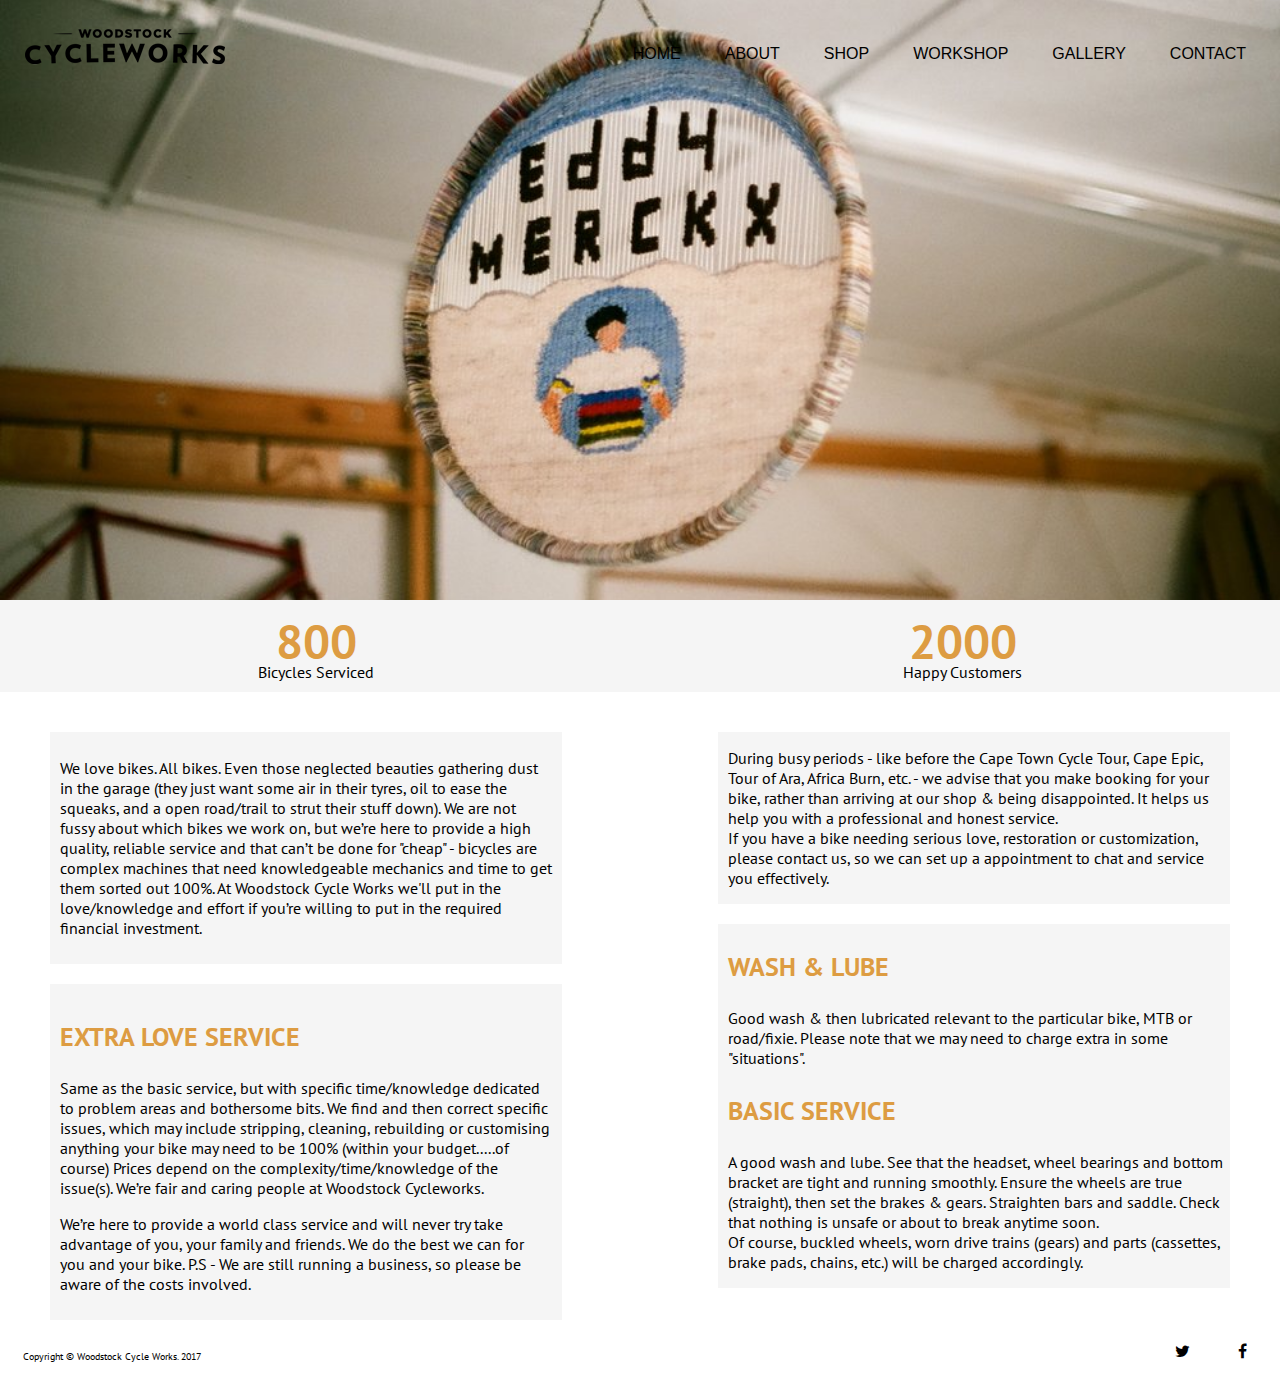
<file: workshop.html>
<!DOCTYPE html>
<html>
  <head>
  	<title>Woodstock Cycle Works</title>

  	<!--meta data = brains-->
  	<meta charset="utf-8">
  	<meta name="description" content="Woodstock Cycleworks does Vintage bicycle sales, bicycle repairs, vintage 
bicycle restoration. Woodstock Cycleworks refurbishes vintage bicycles">
    <meta name="keywords" content="Woodstock, bikes, vintage, bicycle, vintage bicycles, refurbish">
    <meta name="author" content="Mario Nobrega">
    <meta name="viewport" content="width=device-width, initial-scale=1.0">

      <!-- Css Links-->
      <link rel="stylesheet" type="text/css" href="css/styles.css">
      <link href="https://fonts.googleapis.com/css?family=PT+Sans" rel="stylesheet">

    <!--link for socila icons-->
    <link rel="stylesheet" href="https://cdnjs.cloudflare.com/ajax/libs/font-awesome/4.7.0/css/font-awesome.min.css">     

      <!--[if lt IE 9]>
  <script src="https://oss.maxcdn.com/libs/html5shiv/3.7.0/html5shiv.js"></script>
<![endif]-->
 </head>


  <body>
    <div id="all">
        <!--Header Area-->
        <header>
        	<h1 id="logo"><a href="#">Woodstock cycle works</a></h1>
        </header>

        <!--Site Navigation-->

        <nav>
          <ul>
           <li><a href="index.html">HOME</a></li>
           <li><a href="about.html">ABOUT</a></li>
           <li><a href="shop.html">SHOP</a></li>
            <li><a href="workshop.html">WORKSHOP</a></li>
            <li><a href="gallery.html">GALLERY</a></li>
           <li><a href="contact.html">CONTACT</a></li>
          </ul>
        </nav>

      <h2 id="bg04"><a href="#"> Header</a></h2>

      <div id="clearfix"></div>
  <section>
    <div class="stats">
      <div id="leftstat"><h2>800</h2><p>Bicycles Serviced</p></div>
  
      <div id="rightstat"><h2>2000</h2><p>Happy Customers</p></div>
    </div>
    
     <div class="floatleft">
        <p>
        We love bikes. All bikes. Even those neglected beauties gathering dust in the garage (they just want some air in their tyres, oil to ease the squeaks, and a open road/trail to strut their stuff down).

        We are not fussy about which bikes we work on, but we’re here to provide a high quality, reliable service and that can’t be done for "cheap" - bicycles are complex machines that need knowledgeable mechanics and time to get them sorted out 100%. At Woodstock Cycle Works we'll put in the love/knowledge and effort if you’re willing to put in the required financial investment.
        </p>
        </div>

      <div class="float">
         <p>During busy periods - like before the Cape Town Cycle Tour, Cape Epic, Tour of Ara, Africa Burn, etc. - we advise that you make booking for your bike, rather than arriving at our shop & being disappointed. It helps us help you with a professional and honest service.<br>

         If you have a bike needing serious love, restoration or customization, please contact us, so we can set up a appointment to chat and service you effectively.
         </p>
       </div>
     

<div id="clearfix"></div>

<div class="float">
   <h3>
     WASH & LUBE
   </h3>
   <p>
     Good wash & then lubricated relevant to the particular bike, MTB or road/fixie. Please note that we may need to charge extra in some "situations".
   </p>
   <h3>
     BASIC SERVICE
   </h3>
   <p>
     A good wash and lube. See that the headset, wheel bearings and bottom bracket are tight and running smoothly. Ensure the wheels are true (straight), then set the brakes & gears. Straighten bars and saddle. Check that nothing is unsafe or about to break anytime soon.<br>
     Of course, buckled wheels, worn drive trains (gears) and parts (cassettes, brake pads, chains, etc.) will be charged accordingly.
   </p>
  </div>

    <div class="floatleft">
      <h3>
        EXTRA LOVE SERVICE
      </h3>
      <p>
        Same as the basic service, but with specific time/knowledge dedicated to problem areas and bothersome bits. We find and then correct specific issues, which may include stripping, cleaning, rebuilding or customising anything your bike may need to be 100% (within your budget.....of course)
        Prices depend on the complexity/time/knowledge of the issue(s). We’re fair and caring people at Woodstock Cycleworks.
      </p>
      <p>
        We’re here to provide a world class service and will never try take advantage of you, your family and friends. We do the best we can for you and your bike. P.S - We are still running a business, so please be aware of the costs involved.
      </p>
</div>
</section>
<div class="clearfix"></div>
      <!--Footer Section-->
    <div id="bottom">
      <footer>
        <p id="left"><small>Copyright &copy; Woodstock Cycle Works. 2017</small></p>
       <div class="social">
        <a href="https://web.facebook.com/nils.hansen.92" class="fa fa-facebook"></a>
        <a href="https://twitter.com/WScycleworks" class="fa fa-twitter"></a>
      </div>
      </footer>
    </div>

    	
    </div>

 </body>
</html>
</file>
<file: css/styles.css>
/*change the type*/

#logo{
	background-image: url('../img/logo.png');
	background-repeat: no-repeat;
	background-position: center;
	width:200px;
	height:43px;
	text-indent: -9999px;
	border: 0;
	margin: 1px auto 1px auto;
	padding-left: 50px;
	padding-top: 50px;
	float: left;
    z-index: 10;
}

#bg{
	background-image: url('../img/cover.jpg');
	background-repeat: no-repeat;
	background-position: center;
	width: 100%;
	height: 600px;
	text-indent: -9999px;
	margin: 0;
	z-index: 5;
    background-size: cover;
}

#bg02{
    background-image: url('../img/bikes5.jpg');
    background-repeat: no-repeat;
    background-position: center;
    width: 100%;
    height: 600px;
    text-indent: -9999px;
    margin: 0;
    z-index: 5;
    background-size: cover;
}

#bg03{
    background-image: url('../img/bikes13.jpg');
    background-repeat: no-repeat;
    background-position: center;
    width: 100%;
    height: 600px;
    text-indent: -9999px;
    margin: 0;
    z-index: 5;
    background-size: cover;
}

#bg04{
    background-image: url('../img/bikes12.jpg');
    background-repeat: no-repeat;
    background-position: center;
    width: 100%;
    height: 600px;
    text-indent: -9999px;
    margin: 0;
    z-index: 5;
    background-size: cover;
}

#bg05{
    background-image: url('../img/cover.jpg');
    background-repeat: no-repeat;
    background-position: center;
    width: 100%;
    height: 600px;
    text-indent: -9999px;
    margin: 0;
    z-index: 5;
    background-size: cover;
}


p, h1, h2, h3, h4{
font-family: 'PT Sans', sans-serif;
}

h3{
    color: #dd9c42;
    font-size: 1.6em;
}

body {
 margin: 0;
}

p{
    font-size: 12pt;
}

nav{
    list-style:none;
    margin:0;
    padding:15px 4px 17px 0;
    text-align:center;
    float: right;
}


nav ul {
	list-style-type: none;
	margin: 0;
	padding: 10px;
	overflow: hidden;
	
}

nav li{
    display:inline;
}

nav a{
    display:inline-block;
    padding:20px;
    color: #000 ;
    text-decoration: none;
    font-family: 'Open Sans', sans-serif;

}

nav li a:hover {
	color: #dd9c42; 
}

.floatleft{
    float: left;
    width: 40%;
    margin-left: 50px;
    margin-top: 20px;
    background-color: #f5f5f5;
    padding-left: 10px;
    padding: 10px;
    box-sizing: border-box;
}
.float{
    float: right;
    width: 40%;
    margin-right: 50px;
    margin-top: 20px;
    background-color: #f5f5f5;
    padding-left: 10px;
    box-sizing: border-box;
}

.clearfix{
    overflow: hidden;
    clear: both;
}

/*ABOUT*/

.center{
    width: 50%;
    text-align: center;
    margin: auto;
    background-color: #f5f5f5;
    padding: 10px;

}

.stats{
    text-align: center;
    margin: auto;
    padding: 20px;
    margin: 0 0 20px 0;
    background-color: #f5f5f5;
    overflow: auto;
}
.stats h2{
    color: #dd9c42;
    font-size: 3em;
    margin: -10px;
}
.stats p{
    margin: -10px;
}

#leftstat{
    float: left;
    padding-left: 20%;
}
#centered{
    float: none;
}

#rightstat{
    float: right;
    padding-right: 20%;
}


/*shop*/

.dropdown {
    position: relative;
    display: inline-block;
}
 
.dropdown-content {
    display: none;
    position: absolute;
    background-color: #f9f9f9;
    min-width: 160px;
    box-shadow: 0 8px 16px 0 rgba(0,0,0,0.2);
    z-index: 1;
}
 
.dropdown:hover .dropdown-content {
    display: block;
}
 
.desc {
    padding: 15px;
    text-align: center;
}

.blog{
    text-align: center;
    margin: 10px;
    font-family: 'PT Sans', sans-serif;
}

.intro{
    margin: 20px;
    overflow: hidden;
}

.intro h2{
    text-align: center;
    color: #dd9c42;
}

/*thefooter*/

.fa {
    padding: 15px;
    font-size: 30px;
    width: 30px;
    text-align: center;
    text-decoration: none;
    color: #000;
    float: right;
    
}

/* Workshop*/

/* Contact form*/

.container02{
    margin: 5px;
    padding-top: 5px;
    padding-bottom: 5px;
    border-radius: 0;
}

form{
    font-family: 'PT Sans', sans-serif;
    padding: 0 0  20px 20px;
    width: 50%;
}

input[type=text], select, textarea {
    width: 100%
    }

input[type=text] {
    padding: 12px 20px;
    margin: 8px 0;
    box-sizing: border-box;
    border: none;
    background-color: #f2f2f2;
}

textarea{
    padding: 12px 20px;
    margin: 8px 0;
    box-sizing: border-box;
    border: none;
    background-color: #f2f2f2;
}

input[type=button], input[type=submit], input[type=reset] {
    background-color: #dd9c42;
    border: none;
    padding: 10px 20px;
    text-decoration: none;
    margin: 4px 2px;
    cursor: pointer;
    color: #fff;
}

input[type=submit]:hover {
    background-color: #2a2536;
}

input[type=submit]{
    border-radius: 5px;

}

#gallerynew h2{
    text-align: center;
    padding-bottom: 10px;
}

#gallerynew{
    text-align: center;
    margin: auto;
    color: #dd9c42;
    background-color: #f5f5f5;
    padding-top: 5px;
    padding-bottom: 10px;
}

#gallerynew img {
       width: 80%;
}

#gallerynew a{
    background-color: #dd9c42;
    border: none;
    padding: 10px 20px;
    text-decoration: none;
    margin: 20px 0 20px 0;
    cursor: pointer;
    color: #fff;
    font-family: 'PT Sans', sans-serif;
    border-radius: 5px;
}

#gallerynew a:hover {
    background-color: #000;
}

/*footer*/

.fa:hover{
  color: #dd9c42;
}

#social{
	padding-right: 80px;
}

small{
	padding: 15px;
	font-size: 10px;
	text-align: center;

}

footer{
    padding: 8px;
    clear: both;
   
}

footer p{
    float: left;
 }

.google-maps {
        margin: 0 auto 0 auto;
        width: 100%;
 }
</file>
